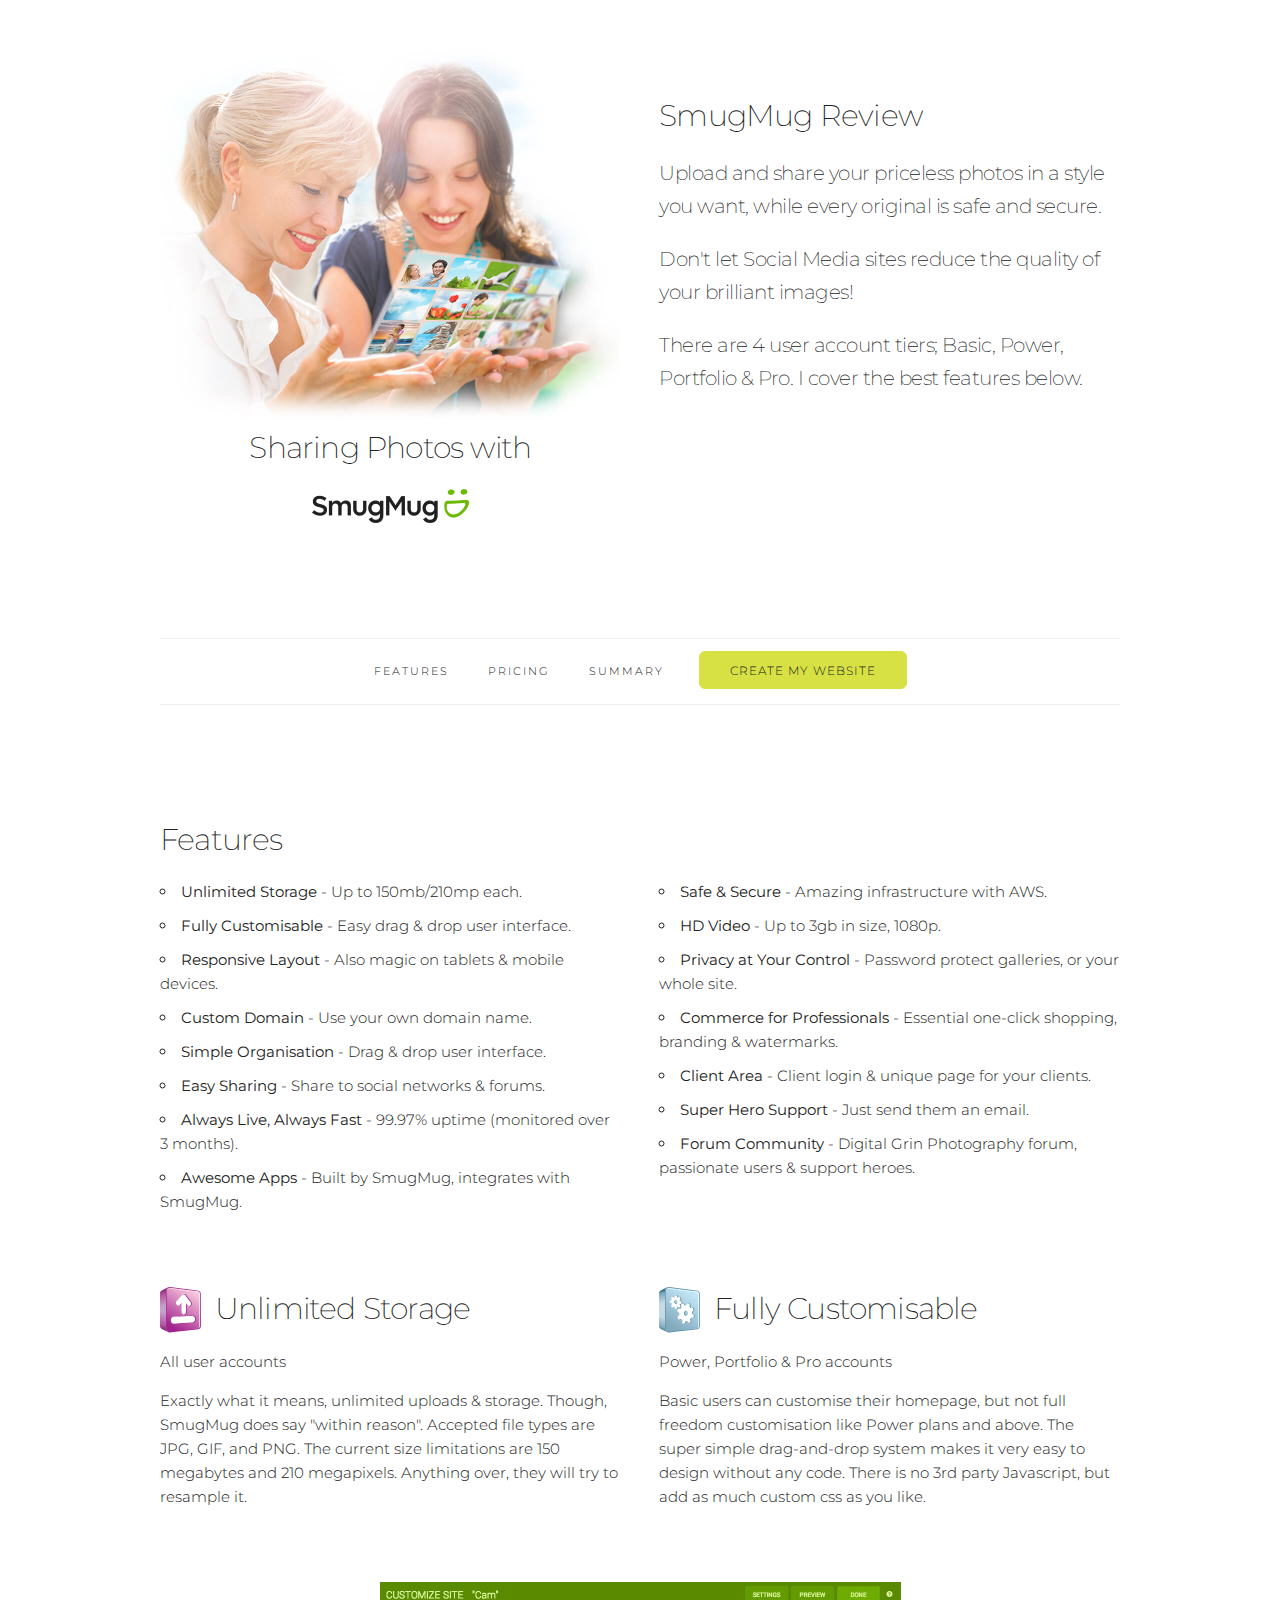
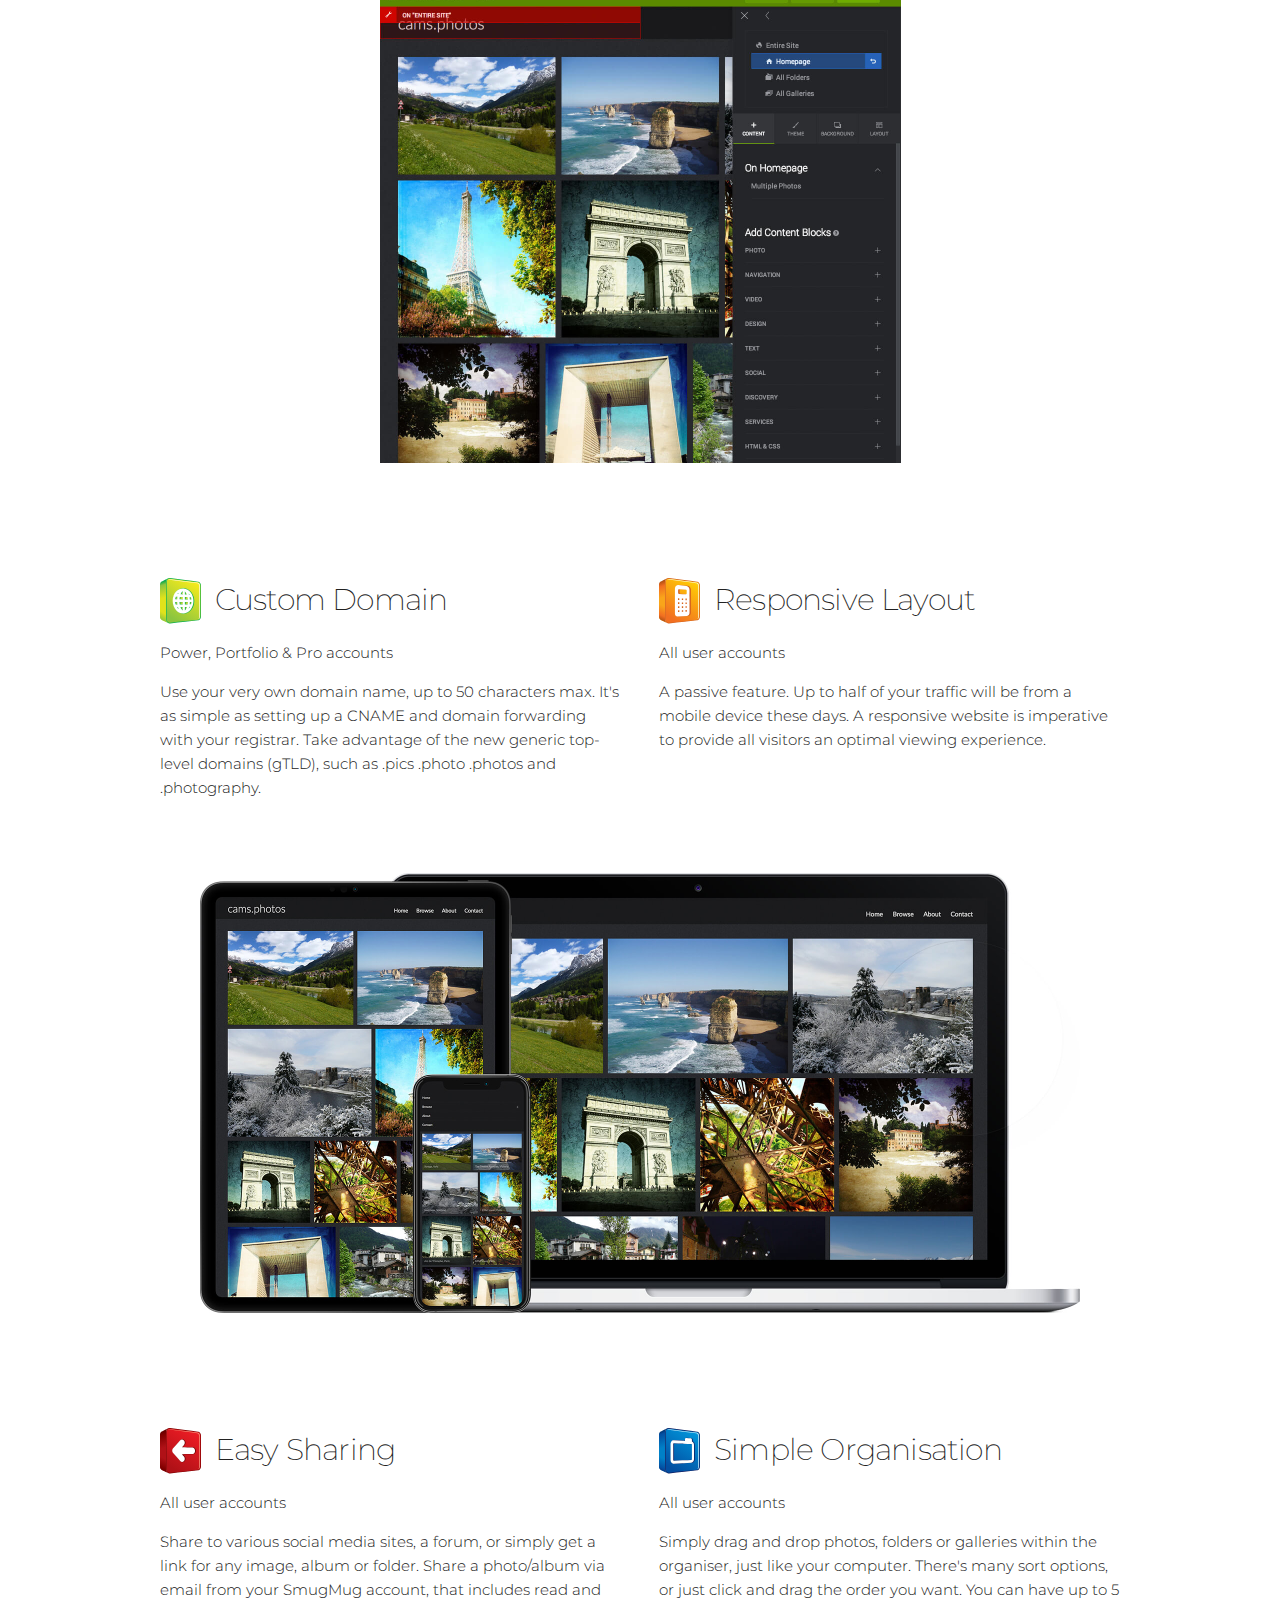
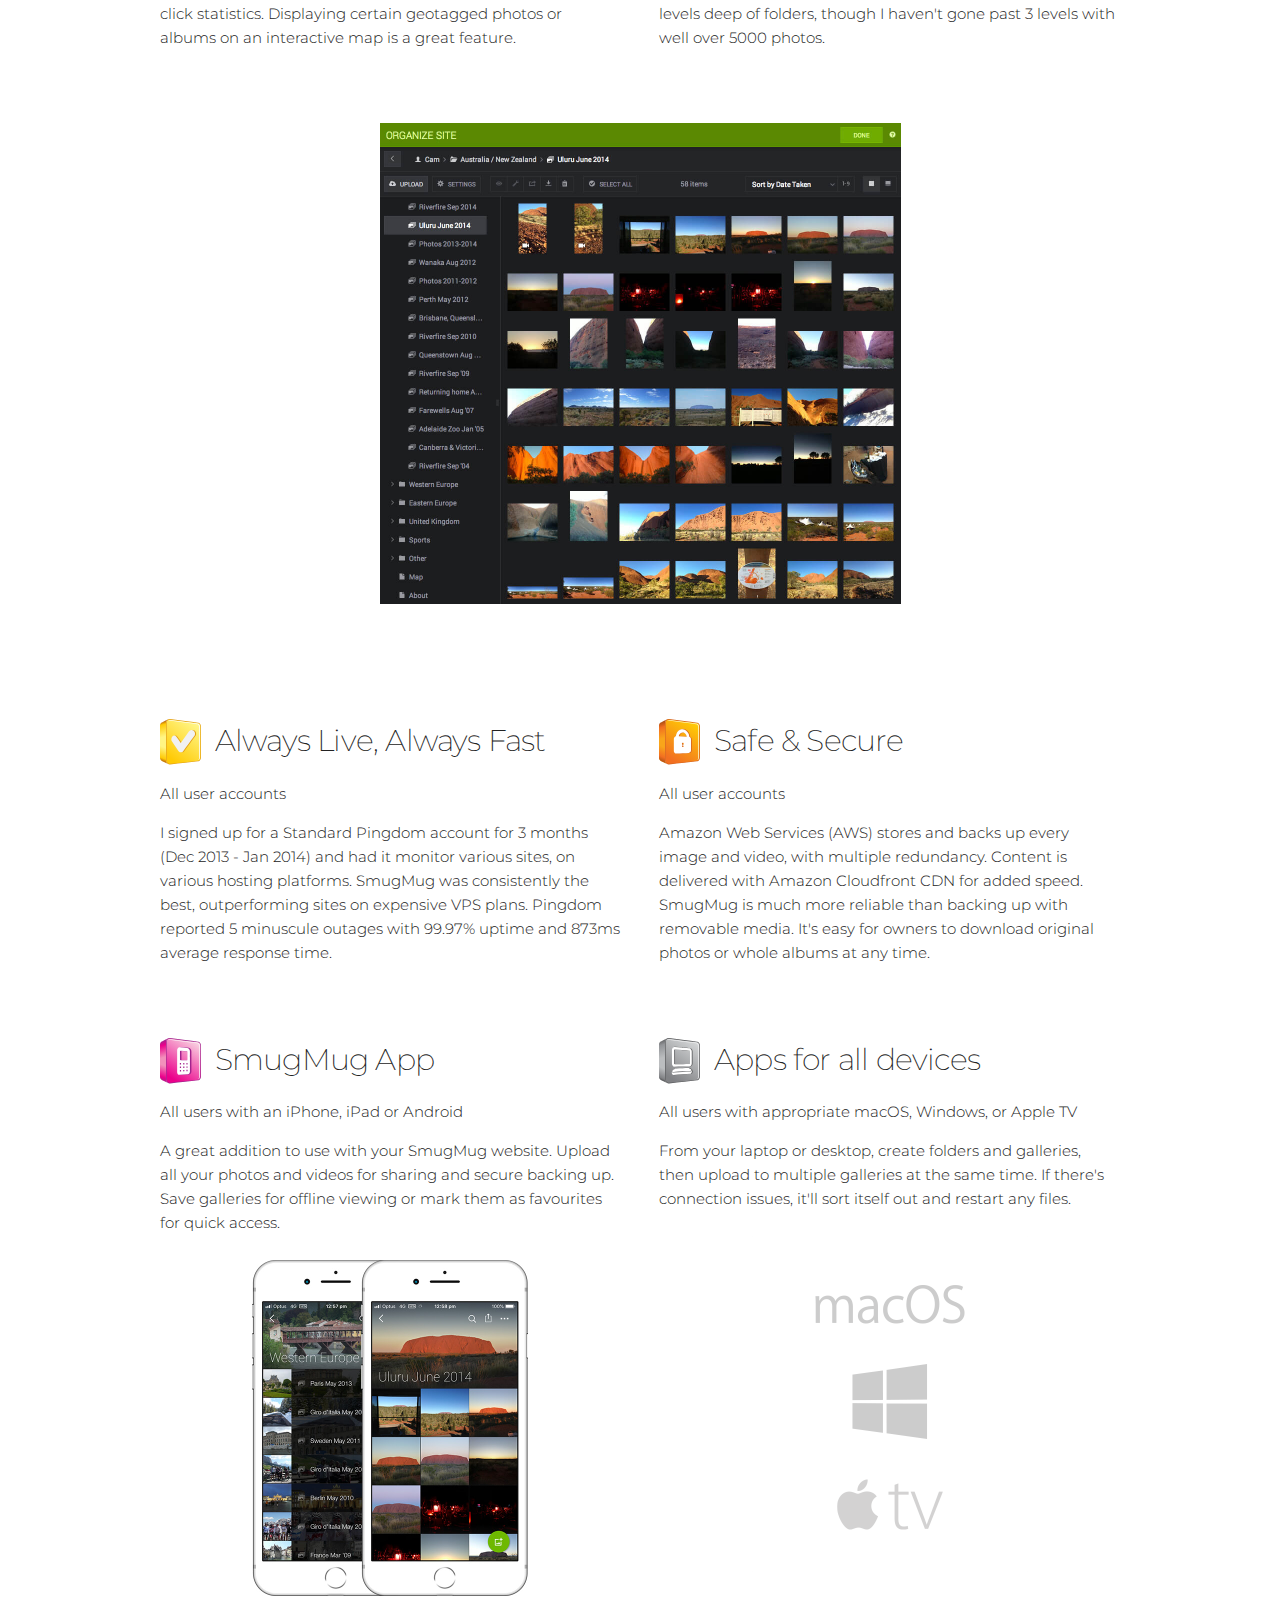
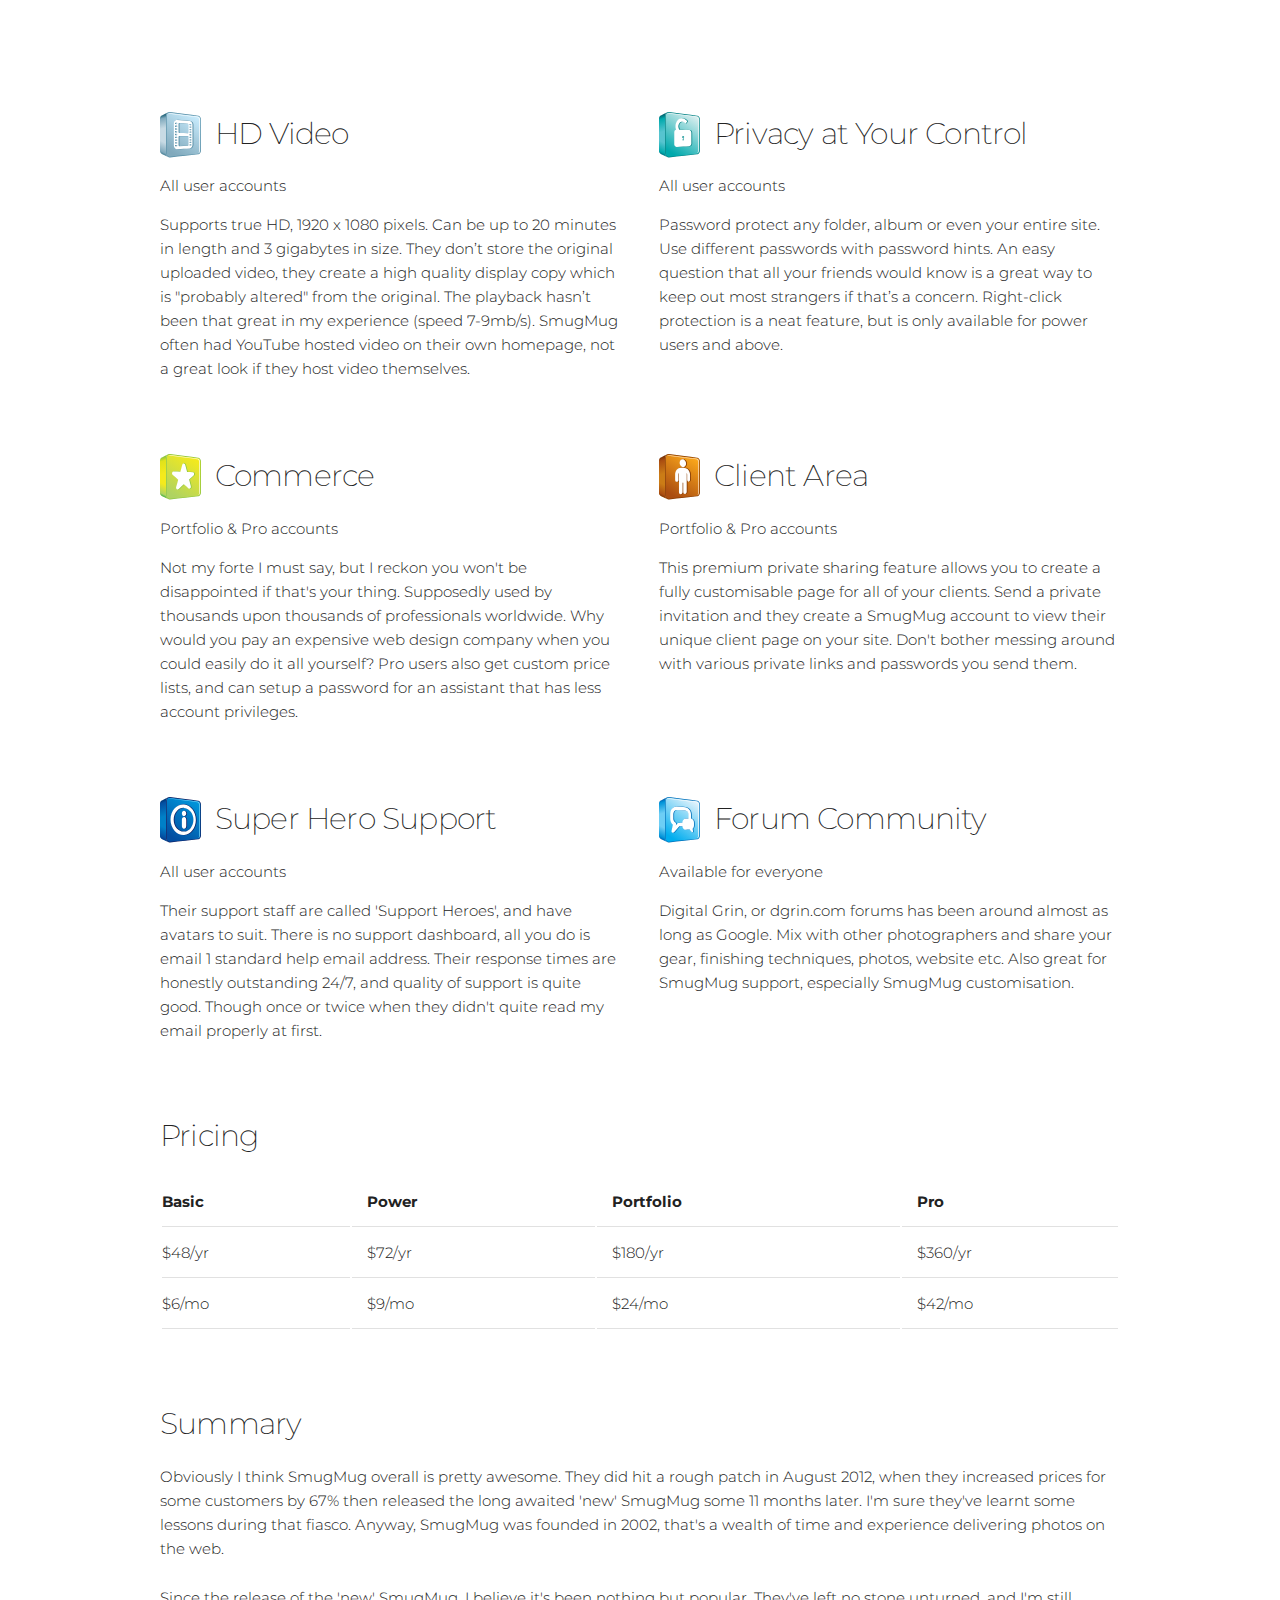
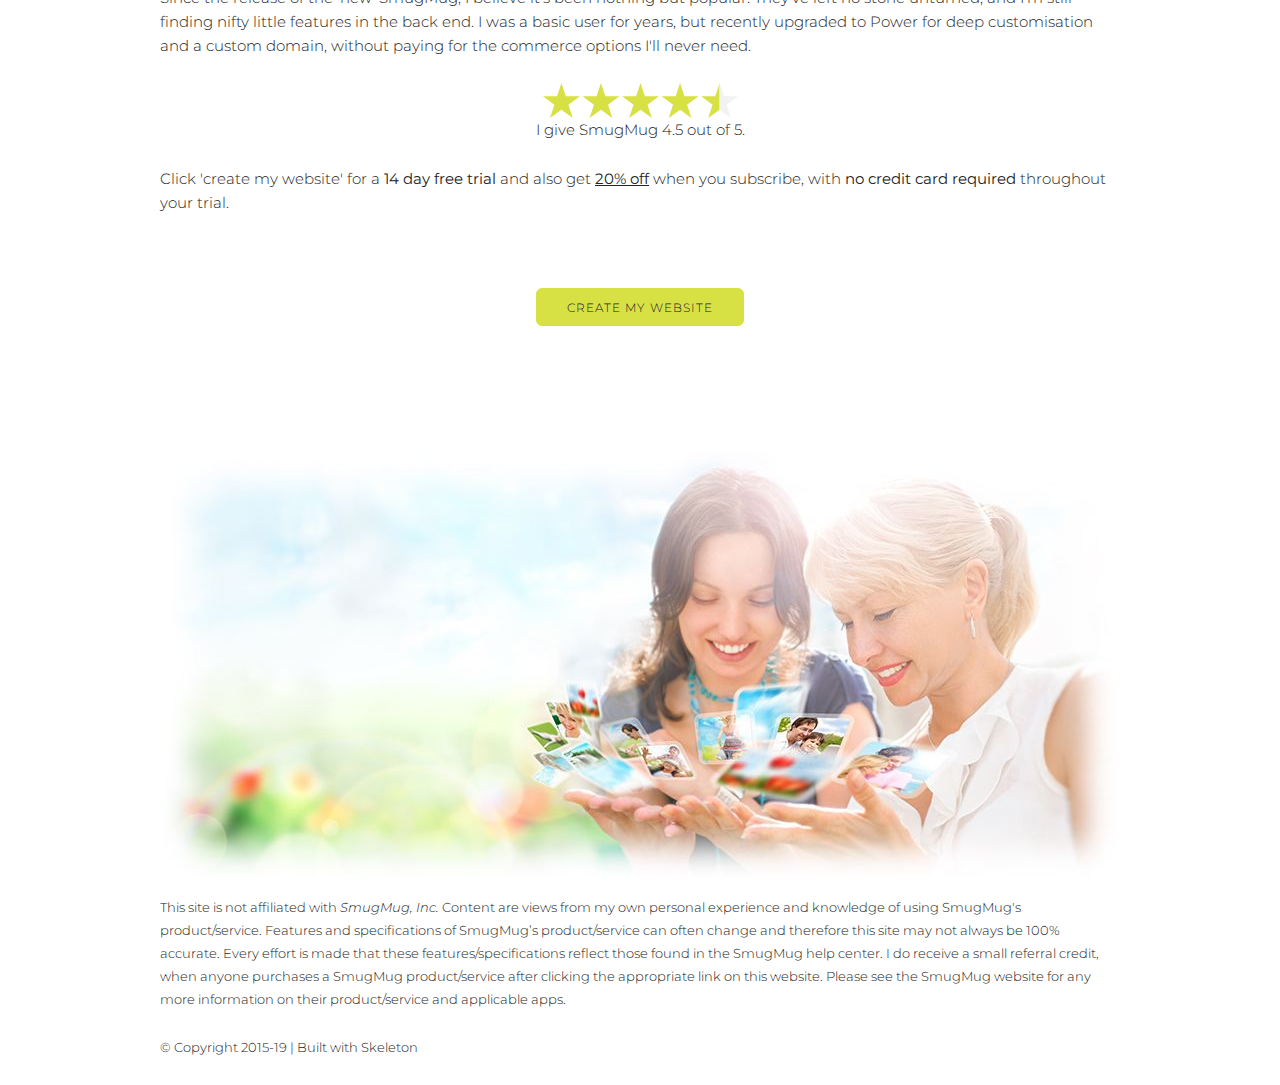
<file: index.html>
<!DOCTYPE html>
<html lang="en">
<head>

  <!-- Basic Page Needs
  –––––––––––––––––––––––––––––––––––––––––––––––––– -->
  <meta charset="utf-8">
  <title>SmugMug Review - Unlimited, Customisable, Responsive, Photo Sharing</title>
  <meta name="description" content="Upload, host and share your priceless photos in a style you want, while every original is safe and secure in the cloud.">
  <meta name="author" content="Cam">

  <!-- Mobile Specific Metas
  –––––––––––––––––––––––––––––––––––––––––––––––––– -->
  <meta name="viewport" content="width=device-width, initial-scale=1">

  <!-- FONT
  –––––––––––––––––––––––––––––––––––––––––––––––––– -->
  <link href="//fonts.googleapis.com/css?family=Montserrat:200,300,400" rel="stylesheet" type="text/css">

  <!-- CSS
  –––––––––––––––––––––––––––––––––––––––––––––––––– -->
  <link rel="stylesheet" href="css/normalize.css">
  <link rel="stylesheet" href="css/skeleton.css">
  <link rel="stylesheet" href="css/custom.css">

  <!-- Scripts
  –––––––––––––––––––––––––––––––––––––––––––––––––– -->
  <script src="https://ajax.googleapis.com/ajax/libs/jquery/3.4.1/jquery.min.js"></script>
  <script src="js/site.js"></script>

  <!-- Favicon
  –––––––––––––––––––––––––––––––––––––––––––––––––– -->
  <link rel="icon" type="image/png" href="images/favicon.png">

  <!-- Google Analytics
  –––––––––––––––––––––––––––––––––––––––––––––––––– -->
  <!-- Global site tag (gtag.js) - Google Analytics -->
<script async src="https://www.googletagmanager.com/gtag/js?id=UA-62646459-1"></script>
<script>
  window.dataLayer = window.dataLayer || [];
  function gtag(){dataLayer.push(arguments);}
  gtag('js', new Date());

  gtag('config', 'UA-62646459-1');
</script>

</head>
<body>

  <!-- Primary Page Layout
  –––––––––––––––––––––––––––––––––––––––––––––––––– -->
  <div class="container">
    <div class="row spacemed">
      <div class="six columns cntr">
      <img width="460" class="u-pull-center" src="images/digital-photography.jpg" alt="photo sharing"/>
      <h4>Sharing Photos with</h4>
      <img width="157" class="u-pull-center" src="images/SmugMug_logo.png" alt="SmugMug logo"/>
      </div>
      <div class="six columns spacemed">
        <h4>SmugMug Review</h4>
        <h5>Upload and share your priceless photos in a style you want, while every original is safe and secure.</h5>
        <h5>Don't let Social Media sites reduce the quality of your brilliant images!</h5>
        <h5>There are 4 user account tiers; Basic, Power, Portfolio &amp; Pro. I cover the best features below.</h5>
      </div>
    </div>
    <div class="row spacelge">
      <div id="buttontexttop" class="twelve columns arrow">
<a class="button button-primary" href="https://smu.gs/2tVngCS">Create my website</a>
      </div>
    </div>
    <div class="navbar-spacer"></div>
    <nav class="navbar">
      <div class="container">
        <ul class="navbar-list">
          <li class="navbar-item"><a class="navbar-link" href="#features">Features</a></li>
          <li class="navbar-item"><a class="navbar-link" href="#pricing">Pricing</a></li>
          <li class="navbar-item"><a class="navbar-link" href="#summary">Summary</a><a class="button button-primary" href="https://smu.gs/2tVngCS">Create my website</a></li>
        </ul>
      </div>
    </nav><a id="features"></a>
    <div class="row spacelge">
      <div class="twelve columns">
        <h4>Features</h4>
      </div>
    </div>
    <div class="row">
      <div class="six columns">
        <ul>
          <li><strong>Unlimited Storage</strong> - Up to 150mb/210mp each.</li>
          <li><strong>Fully Customisable</strong> - Easy drag &amp; drop user interface.</li>
          <li><strong>Responsive Layout</strong> - Also magic on tablets &amp; mobile devices.</li>
          <li><strong>Custom Domain</strong> - Use your own domain name.</li>
          <li><strong>Simple Organisation</strong> - Drag &amp; drop user interface.</li>
          <li><strong>Easy Sharing</strong> - Share to social networks &amp; forums.</li>
          <li><strong>Always Live, Always Fast</strong> - 99.97% uptime (monitored over 3 months).</li>
          <li><strong>Awesome Apps</strong> - Built by SmugMug, integrates with SmugMug.</li>
        </ul>
      </div>
      <div class="six columns">
        <ul>
          <li><strong>Safe &amp; Secure</strong> - Amazing infrastructure with AWS.</li>
          <li><strong>HD Video</strong> - Up to 3gb in size, 1080p.</li>
          <li><strong>Privacy at Your Control</strong> - Password protect galleries, or your whole site.</li>
          <li><strong>Commerce for Professionals</strong> - Essential one-click shopping, branding &amp; watermarks.</li>
          <li><strong>Client Area</strong> - Client login &amp; unique page for your clients.</li>
          <li><strong>Super Hero Support</strong> - Just send them an email.</li>
          <li><strong>Forum Community</strong> - Digital Grin Photography forum, passionate users &amp; support heroes.</li>
        </ul>
      </div>
    </div>
    <div class="row spacemed">
      <div class="six columns">
        <h4><img id="icon-arrowup" class="icons" src="images/icon_trans.png" alt="upload icon"/>Unlimited Storage</h4>
        <p class="subfeature">All user accounts</p>
        <p>Exactly what it means, unlimited uploads &amp; storage. Though, SmugMug does say &quot;within reason&quot;. Accepted file types are JPG, GIF, and PNG. The current size limitations are 150 megabytes and 210 megapixels. Anything over, they will try to resample it.</p>
      </div>
      <div class="six columns">
        <h4><img id="icon-gears" class="icons" src="images/icon_trans.png" alt="customizable icon"/>Fully Customisable</h4>
        <p class="subfeature">Power, Portfolio &amp; Pro accounts</p>
        <p>Basic users can customise their homepage, but not full freedom customisation like Power plans and above. The super simple drag-and-drop system makes it very easy to design without any code. There is no 3rd party Javascript, but add as much custom css as you like.</p>
      </div>
    </div>
    <div class="row spacemed">
      <div class="twelve columns">
        <img width="521" class="u-pull-center" src="images/smugmug-customize.jpg" alt="customize screenshot"/>
      </div>
    </div>
    <div class="row spacelge">
      <div class="six columns">
        <h4><img id="icon-domain" class="icons" src="images/icon_trans.png" alt="domain icon"/>Custom Domain</h4>
        <p class="subfeature">Power, Portfolio &amp; Pro accounts</p>
        <p>Use your very own domain name, up to 50 characters max. It's as simple as setting up a CNAME and domain forwarding with your registrar. Take advantage of the new generic top-level domains (gTLD), such as .pics .photo .photos and .photography.</p>
      </div>
      <div class="six columns">
        <h4><img id="icon-orangephone" class="icons" src="images/icon_trans.png" alt="computer icon"/>Responsive Layout</h4>
        <p class="subfeature">All user accounts</p>
        <p>A passive feature. Up to half of your traffic will be from a mobile device these days. A responsive website is imperative to provide all visitors an optimal viewing experience.</p>
      </div>
    </div>
    <div class="row spacemed">
      <div class="twelve columns">
        <img width="880" class="u-pull-center" src="images/imac-ipad-iphone-responsive-preview.jpg" alt="responsive previews"/>
      </div>
    </div>
    <div class="row spacelge">
      <div class="six columns">
        <h4><img id="icon-arrowright" class="icons" src="images/icon_trans.png" alt="share icon"/>Easy Sharing</h4>
        <p class="subfeature">All user accounts</p>
        <p>Share to various social media sites, a forum, or simply get a link for any image, album or folder. Share a photo/album via email from your SmugMug account, that includes read and click statistics. Displaying certain geotagged photos or albums on an interactive map is a great feature.</p>
      </div>
      <div class="six columns">
        <h4><img id="icon-folder" class="icons" src="images/icon_trans.png" alt="folder icon"/>Simple Organisation</h4>
        <p class="subfeature">All user accounts</p>
        <p>Simply drag and drop photos, folders or galleries within the organiser, just like your computer. There's many sort options, or just click and drag the order you want. You can have up to 5 levels deep of folders, though I haven't gone past 3 levels with well over 5000 photos.</p>
      </div>
    </div>
    <div class="row spacemed">
      <div class="twelve columns">
        <img width="521" class="u-pull-center" src="images/smugmug-organizer.jpg" alt="organizer screenshot"/>
      </div>
    </div>
    <div class="row spacelge">
      <div class="six columns">
        <h4><img id="icon-yellowtick" class="icons" src="images/icon_trans.png" alt="tick icon"/>Always Live, Always Fast</h4>
        <p class="subfeature">All user accounts</p>
        <p>I signed up for a Standard Pingdom account for 3 months (Dec 2013 - Jan 2014) and had it monitor various sites, on various hosting platforms. SmugMug was consistently the best, outperforming sites on expensive VPS plans. Pingdom reported 5 minuscule outages with 99.97% uptime and 873ms average response time.</p>
      </div>
      <div class="six columns">
        <h4><img id="icon-locked" class="icons" src="images/icon_trans.png" alt="locked icon"/>Safe &amp; Secure</h4>
        <p class="subfeature">All user accounts</p>
        <p>Amazon Web Services (AWS) stores and backs up every image and video, with multiple redundancy. Content is delivered with Amazon Cloudfront CDN for added speed. SmugMug is much more reliable than backing up with removable media. It's easy for owners to download original photos or whole albums at any time.</p>
      </div>
    </div>
    <div class="row spacemed">
      <div class="six columns">
        <h4><img id="icon-pinkphone" class="icons" src="images/icon_trans.png" alt="smartphone icon"/>SmugMug App</h4>
        <p class="subfeature">All users with an iPhone, iPad or Android</p>
        <p>A great addition to use with your SmugMug website. Upload all your photos and videos for sharing and secure backing up. Save galleries for offline viewing or mark them as favourites for quick access.</p>
        <img width="276" class="u-pull-center" src="images/iphone-smugmug-app-preview.jpg" alt="smugmug app screenshot"/>
      </div>
      <div class="six columns spacelge undospacelge">
        <h4><img id="icon-desktop" class="icons" src="images/icon_trans.png" alt="smartphone icon"/>Apps for all devices</h4>
        <p class="subfeature">All users with appropriate macOS, Windows, or Apple TV</p>
        <p>From your laptop or desktop, create folders and galleries, then upload to multiple galleries at the same time. If there's connection issues, it'll sort itself out and restart any files.</p>
        <img width="276" class="u-pull-center" src="images/app-device-logos.png" alt="macOS Windows Apple TV logos"/>
      </div>
    </div>
    <div class="row spacelge">
      <div class="six columns">
        <h4><img id="icon-film" class="icons" src="images/icon_trans.png" alt="video icon"/>HD Video</h4>
        <p class="subfeature">All user accounts</p>
        <p>Supports true HD, 1920 x 1080 pixels. Can be up to 20 minutes in length and 3 gigabytes in size. They don’t store the original uploaded video, they create a high quality display copy which is &quot;probably altered&quot; from the original. The playback hasn’t been that great in my experience (speed 7-9mb/s). SmugMug often had YouTube hosted video on their own homepage, not a great look if they host video themselves.</p>
      </div>
      <div class="six columns">
        <h4><img id="icon-unlocked" class="icons" src="images/icon_trans.png" alt="unlocked icon"/>Privacy at Your Control</h4>
        <p class="subfeature">All user accounts</p>
        <p>Password protect any folder, album or even your entire site. Use different passwords with password hints. An easy question that all your friends would know is a great way to keep out most strangers if that’s a concern. Right-click protection is a neat feature, but is only available for power users and above.</p>
      </div>
    </div>
    <div class="row spacemed">
      <div class="six columns">
        <h4><img id="icon-greenstar" class="icons" src="images/icon_trans.png" alt="star icon"/>Commerce</h4>
        <p class="subfeature">Portfolio &amp; Pro accounts</p>
        <p>Not my forte I must say, but I reckon you won't be disappointed if that's your thing. Supposedly used by thousands upon thousands of professionals worldwide. Why would you pay an expensive web design company when you could easily do it all yourself? Pro users also get custom price lists, and can setup a password for an assistant that has less account privileges.</p>
      </div>
      <div class="six columns">
        <h4><img id="icon-person" class="icons" src="images/icon_trans.png" alt="person icon"/>Client Area</h4>
        <p class="subfeature">Portfolio &amp; Pro accounts</p>
        <p>This premium private sharing feature allows you to create a fully customisable page for all of your clients. Send a private invitation and they create a SmugMug account to view their unique client page on your site. Don't bother messing around with various private links and passwords you send them.</p>
      </div>
    </div>
    <div class="row spacemed">
      <div class="six columns">
        <h4><img id="icon-information" class="icons" src="images/icon_trans.png" alt="information icon"/>Super Hero Support</h4>
        <p class="subfeature">All user accounts</p>
        <p>Their support staff are called 'Support Heroes', and have avatars to suit. There is no support dashboard, all you do is email 1 standard help email address. Their response times are honestly outstanding 24/7, and quality of support is quite good. Though once or twice when they didn't quite read my email properly at first.</p>
      </div>
      <div class="six columns">
        <h4><img id="icon-speechbubble" class="icons" src="images/icon_trans.png" alt="speech bubble icon"/>Forum Community</h4>
        <p class="subfeature">Available for everyone</p>
        <p>Digital Grin, or dgrin.com forums has been around almost as long as Google. Mix with other photographers and share your gear, finishing techniques, photos, website etc. Also great for SmugMug support, especially SmugMug customisation.</p>
      </div>
    </div><a id="pricing"></a>
    <div class="row spacemed">
      <div class="twelve columns">
        <h4>Pricing</h4>
        <table class="u-full-width">
          <thead>
            <tr>
              <th>Basic</th>
              <th>Power</th>
              <th>Portfolio</th>
              <th>Pro</th>
            </tr>
          </thead>
          <tbody>
            <tr>
              <td>$48/yr</td>
              <td>$72/yr</td>
              <td>$180/yr</td>
              <td>$360/yr</td>
            </tr>
            <tr>
              <td>$6/mo</td>
              <td>$9/mo</td>
              <td>$24/mo</td>
              <td>$42/mo</td>
            </tr>
          </tbody>
        </table>
      </div>
    </div><a id="summary"></a>
    <div class="row spacemed">
      <div class="twelve columns">
        <h4>Summary</h4>
        <p>Obviously I think SmugMug overall is pretty awesome. They did hit a rough patch in August 2012, when they increased prices for some customers by 67% then released the long awaited 'new' SmugMug some 11 months later. I'm sure they've learnt some lessons during that fiasco. Anyway, SmugMug was founded in 2002, that's a wealth of time and experience delivering photos on the web.</p>
        <p>Since the release of the 'new' SmugMug, I believe it's been nothing but popular. They've left no stone unturned, and I'm still finding nifty little features in the back end. I was a basic user for years, but recently upgraded to Power for deep customisation and a custom domain, without paying for the commerce options I'll never need.</p>
        <img class="u-pull-center" src="images/4-half-star-rating.svg" alt="4.5 star rating"/>
        <p class="cntr">I give SmugMug 4.5 out of 5.</p>
        <p>Click 'create my website' for a <strong>14 day free trial</strong> and also get <strong><u>20% off</u></strong> when you subscribe, with <strong>no credit card required</strong> throughout your trial.</p>
      </div>
    </div>
    <div class="row spacemed">
      <div id="buttontextend" class="twelve columns">
<a class="button button-primary" href="https://smu.gs/2tVngCS">Create my website</a>
      </div>
    </div>
    <div class="row spacelge">
      <div class="twelve columns">
        <img class="u-pull-center" src="images/professional-photos.jpg" alt="viewing professional photos"/>
        <p class="footer">This site is not affiliated with <em>SmugMug, Inc.</em> Content are views from my own personal experience and knowledge of using SmugMug's product/service. Features and specifications of SmugMug’s product/service can often change and therefore this site may not always be 100% accurate. Every effort is made that these features/specifications reflect those found in the SmugMug help center. I do receive a small referral credit, when anyone purchases a SmugMug product/service after clicking the appropriate link on this website. Please see the SmugMug website for any more information on their product/service and applicable apps.</p>
        <p class="footer">&copy; Copyright 2015-19 | Built with <a href="http://getskeleton.com/">Skeleton</a></p>
      </div>
    </div>
  </div>

<!-- End Document
  –––––––––––––––––––––––––––––––––––––––––––––––––– -->
</body>
</html>
</file>
<file: css/skeleton.css>
/*
* Skeleton V2.0.4
* Copyright 2014, Dave Gamache
* www.getskeleton.com
* Free to use under the MIT license.
* http://www.opensource.org/licenses/mit-license.php
* 12/29/2014
*/


/* Table of contents
––––––––––––––––––––––––––––––––––––––––––––––––––
- Grid
- Base Styles
- Typography
- Links
- Buttons
- Forms
- Lists
- Code
- Tables
- Spacing
- Utilities
- Clearing
- Media Queries
*/


/* Grid
–––––––––––––––––––––––––––––––––––––––––––––––––– */
.container {
  position: relative;
  width: 100%;
  max-width: 960px;
  margin: 0 auto;
  padding: 0 20px;
  box-sizing: border-box; }
.column,
.columns {
  width: 100%;
  float: left;
  box-sizing: border-box; }

/* For devices larger than 400px */
@media (min-width: 400px) {
  .container {
    width: 85%;
    padding: 0; }
}

/* For devices larger than 550px */
@media (min-width: 550px) {
  .container {
    width: 80%; }
  .column,
  .columns {
    margin-left: 4%; }
  .column:first-child,
  .columns:first-child {
    margin-left: 0; }

  .one.column,
  .one.columns                    { width: 4.66666666667%; }
  .two.columns                    { width: 13.3333333333%; }
  .three.columns                  { width: 22%;            }
  .four.columns                   { width: 30.6666666667%; }
  .five.columns                   { width: 39.3333333333%; }
  .six.columns                    { width: 48%;            }
  .seven.columns                  { width: 56.6666666667%; }
  .eight.columns                  { width: 65.3333333333%; }
  .nine.columns                   { width: 74.0%;          }
  .ten.columns                    { width: 82.6666666667%; }
  .eleven.columns                 { width: 91.3333333333%; }
  .twelve.columns                 { width: 100%; margin-left: 0; }

  .one-third.column               { width: 30.6666666667%; }
  .two-thirds.column              { width: 65.3333333333%; }

  .one-half.column                { width: 48%; }

  /* Offsets */
  .offset-by-one.column,
  .offset-by-one.columns          { margin-left: 8.66666666667%; }
  .offset-by-two.column,
  .offset-by-two.columns          { margin-left: 17.3333333333%; }
  .offset-by-three.column,
  .offset-by-three.columns        { margin-left: 26%;            }
  .offset-by-four.column,
  .offset-by-four.columns         { margin-left: 34.6666666667%; }
  .offset-by-five.column,
  .offset-by-five.columns         { margin-left: 43.3333333333%; }
  .offset-by-six.column,
  .offset-by-six.columns          { margin-left: 52%;            }
  .offset-by-seven.column,
  .offset-by-seven.columns        { margin-left: 60.6666666667%; }
  .offset-by-eight.column,
  .offset-by-eight.columns        { margin-left: 69.3333333333%; }
  .offset-by-nine.column,
  .offset-by-nine.columns         { margin-left: 78.0%;          }
  .offset-by-ten.column,
  .offset-by-ten.columns          { margin-left: 86.6666666667%; }
  .offset-by-eleven.column,
  .offset-by-eleven.columns       { margin-left: 95.3333333333%; }

  .offset-by-one-third.column,
  .offset-by-one-third.columns    { margin-left: 34.6666666667%; }
  .offset-by-two-thirds.column,
  .offset-by-two-thirds.columns   { margin-left: 69.3333333333%; }

  .offset-by-one-half.column,
  .offset-by-one-half.columns     { margin-left: 52%; }

}


/* Base Styles
–––––––––––––––––––––––––––––––––––––––––––––––––– */
/* NOTE
html is set to 62.5% so that all the REM measurements throughout Skeleton
are based on 10px sizing. So basically 1.5rem = 15px :) */
html {
  font-size: 62.5%; }
body {
  font-size: 1.5em; /* currently ems cause chrome bug misinterpreting rems on body element */
  line-height: 1.6;
  font-weight: 300;
  font-family: 'Montserrat', sans-serif;
  color: #222; }


/* Typography
–––––––––––––––––––––––––––––––––––––––––––––––––– */
h1, h2, h3, h4, h5, h6 {
  margin-top: 0;
  margin-bottom: 2rem;
  font-weight: 200; }
h1 { font-size: 4.0rem; line-height: 1.2;  letter-spacing: -.1rem;}
h2 { font-size: 3.6rem; line-height: 1.25; letter-spacing: -.1rem; }
h3 { font-size: 3.0rem; line-height: 1.3;  letter-spacing: -.1rem; }
h4 { font-size: 2.4rem; line-height: 1.35; letter-spacing: -.08rem; }
h5 { font-size: 1.8rem; line-height: 1.65;  letter-spacing: -.05rem; }
h6 { font-size: 1.5rem; line-height: 1.6;  letter-spacing: 0; }

/* Larger than phablet */
@media (min-width: 550px) {
  h1 { font-size: 5.0rem; }
  h2 { font-size: 4.2rem; }
  h3 { font-size: 3.6rem; }
  h4 { font-size: 3.0rem; }
  h5 { font-size: 2.0rem; }
  h6 { font-size: 1.5rem; }
}

p {
  margin-top: 0; }

p.footer {
  margin-top: 2%;
  font-size: 0.85em;
  line-height: 1.8; }

p.subfeature {
  margin-bottom: 1.5rem; }

.cntr {
	text-align: center; }


/* Links
–––––––––––––––––––––––––––––––––––––––––––––––––– */
a {
  color: #222;
  text-decoration: none; }
a:hover {
  color: #d7e144; }


/* Buttons
–––––––––––––––––––––––––––––––––––––––––––––––––– */
#buttontexttop,
#buttontextend {
	text-align: center; }
.button,
button,
input[type="submit"],
input[type="reset"],
input[type="button"] {
  display: inline-block;
  height: 38px;
  padding: 0 30px;
  color: #555;
  text-align: center;
  font-size: 12px;
  font-weight: 300;
  line-height: 38px;
  letter-spacing: .1rem;
  text-transform: uppercase;
  text-decoration: none;
  white-space: nowrap;
  background-color: transparent;
  border-radius: 6px;
  border: 1px solid #bbb;
  cursor: pointer;
  box-sizing: border-box; }
.button:hover,
button:hover,
input[type="submit"]:hover,
input[type="reset"]:hover,
input[type="button"]:hover,
.button:focus,
button:focus,
input[type="submit"]:focus,
input[type="reset"]:focus,
input[type="button"]:focus {
  color: #333;
  border-color: #888;
  outline: 0; }
.button.button-primary,
button.button-primary,
input[type="submit"].button-primary,
input[type="reset"].button-primary,
input[type="button"].button-primary {
  color: #222;
  background-color: #d7e144;
  border-color: #d7e144; }
.button.button-primary:hover,
button.button-primary:hover,
input[type="submit"].button-primary:hover,
input[type="reset"].button-primary:hover,
input[type="button"].button-primary:hover,
.button.button-primary:focus,
button.button-primary:focus,
input[type="submit"].button-primary:focus,
input[type="reset"].button-primary:focus,
input[type="button"].button-primary:focus {
  color: #222;
  background-color: #ece929;
  border-color: #ece929; }


/* Forms
–––––––––––––––––––––––––––––––––––––––––––––––––– */
input[type="email"],
input[type="number"],
input[type="search"],
input[type="text"],
input[type="tel"],
input[type="url"],
input[type="password"],
textarea,
select {
  height: 38px;
  padding: 6px 10px; /* The 6px vertically centers text on FF, ignored by Webkit */
  background-color: #fff;
  border: 1px solid #D1D1D1;
  border-radius: 4px;
  box-shadow: none;
  box-sizing: border-box; }
/* Removes awkward default styles on some inputs for iOS */
input[type="email"],
input[type="number"],
input[type="search"],
input[type="text"],
input[type="tel"],
input[type="url"],
input[type="password"],
textarea {
  -webkit-appearance: none;
     -moz-appearance: none;
          appearance: none; }
textarea {
  min-height: 65px;
  padding-top: 6px;
  padding-bottom: 6px; }
input[type="email"]:focus,
input[type="number"]:focus,
input[type="search"]:focus,
input[type="text"]:focus,
input[type="tel"]:focus,
input[type="url"]:focus,
input[type="password"]:focus,
textarea:focus,
select:focus {
  border: 1px solid #33C3F0;
  outline: 0; }
label,
legend {
  display: block;
  margin-bottom: .5rem;
  font-weight: bold; }
fieldset {
  padding: 0;
  border-width: 0; }
input[type="checkbox"],
input[type="radio"] {
  display: inline; }
label > .label-body {
  display: inline-block;
  margin-left: .5rem;
  font-weight: normal; }


/* Lists
–––––––––––––––––––––––––––––––––––––––––––––––––– */
ul {
  list-style: circle inside; }
ol {
  list-style: decimal inside; }
ol, ul {
  padding-left: 0;
  margin-top: 0; }
ul ul,
ul ol,
ol ol,
ol ul {
  margin: 1.5rem 0 1.5rem 3rem;
  font-size: 90%; }
li {
  margin-bottom: 1rem; }


/* Code
–––––––––––––––––––––––––––––––––––––––––––––––––– */
code {
  padding: .2rem .5rem;
  margin: 0 .2rem;
  font-size: 90%;
  white-space: nowrap;
  background: #F1F1F1;
  border: 1px solid #E1E1E1;
  border-radius: 4px; }
pre > code {
  display: block;
  padding: 1rem 1.5rem;
  white-space: pre; }


/* Tables
–––––––––––––––––––––––––––––––––––––––––––––––––– */
th,
td {
  padding: 12px 15px;
  text-align: left;
  border-bottom: 1px solid #E1E1E1; }
th:first-child,
td:first-child {
  padding-left: 0; }
th:last-child,
td:last-child {
  padding-right: 0; }


/* Spacing
–––––––––––––––––––––––––––––––––––––––––––––––––– */
.spacesml {
  margin-top: 2%; }
.spacemed {
  margin-top: 5%; }
.spacelge {
  margin-top: 12%; }
button,
.button {
  margin-bottom: 1rem; }
input,
textarea,
select,
fieldset {
  margin-bottom: 1.5rem; }
pre,
blockquote,
dl,
figure,
table,
p,
ul,
ol,
form {
  margin-bottom: 2.5rem; }


/* Utilities
–––––––––––––––––––––––––––––––––––––––––––––––––– */
.u-full-width {
  width: 100%;
  box-sizing: border-box; }
.u-max-full-width {
  max-width: 100%;
  box-sizing: border-box; }
.u-pull-right {
  float: right; }
.u-pull-left {
  float: left; }
.u-pull-center {
  max-width: 100%;
  box-sizing: border-box;
  display: block;
  margin-left: auto;
  margin-right: auto; }
.icons {
  max-width: 100%;
  box-sizing: border-box;
  margin-right: 3%;
  margin-bottom: -3%;
  width: 41px;
  height: 46px; }


/* CSS Sprites
–––––––––––––––––––––––––––––––––––––––––––––––––– */
#icon-arrowup {
  background: url(../images/icon_grid.svg) 0 0; }
#icon-gears {
  background: url(../images/icon_grid.svg) -43px 0; }
#icon-domain {
  background: url(../images/icon_grid.svg) -86px 0; }
#icon-orangephone {
  background: url(../images/icon_grid.svg) -129px 0; }
#icon-arrowright {
  background: url(../images/icon_grid.svg) 0 -47px; }
#icon-folder {
  background: url(../images/icon_grid.svg) -43px -47px; }
#icon-yellowtick {
  background: url(../images/icon_grid.svg) -86px -47px; }
#icon-locked {
  background: url(../images/icon_grid.svg) -129px -47px; }
#icon-pinkphone {
  background: url(../images/icon_grid.svg) 0 -94px; }
#icon-desktop {
  background: url(../images/icon_grid.svg) -43px -94px; }
#icon-film {
  background: url(../images/icon_grid.svg) -86px -94px; }
#icon-unlocked {
  background: url(../images/icon_grid.svg) -129px -94px; }
#icon-greenstar {
  background: url(../images/icon_grid.svg) 0 -141px; }
#icon-person {
  background: url(../images/icon_grid.svg) -43px -141px; }
#icon-information {
  background: url(../images/icon_grid.svg) -86px -141px; }
#icon-speechbubble {
  background: url(../images/icon_grid.svg) -129px -141px; }

/* Misc
–––––––––––––––––––––––––––––––––––––––––––––––––– */
hr {
  margin-top: 3rem;
  margin-bottom: 3.5rem;
  border-width: 0;
  border-top: 1px solid #E1E1E1; }


/* Clearing
–––––––––––––––––––––––––––––––––––––––––––––––––– */

/* Self Clearing Goodness */
.container:after,
.row:after,
.u-cf {
  content: "";
  display: table;
  clear: both; }


/* Media Queries
–––––––––––––––––––––––––––––––––––––––––––––––––– */
/*
Note: The best way to structure the use of media queries is to create the queries
near the relevant code. For example, if you wanted to change the styles for buttons
on small devices, paste the mobile query code up in the buttons section and style it
there.
*/


/* Larger than mobile */
@media (min-width: 400px) {}

/* Larger than phablet (also point when grid becomes active) */
@media (min-width: 550px) {
  .undospacelge {
    margin-top: 0%; }
}

/* Larger than tablet */
@media (min-width: 750px) {}

/* Larger than desktop */
@media (min-width: 1000px) {}

/* Larger than Desktop HD */
@media (min-width: 1200px) {}
</file>
<file: css/custom.css>
.navbar {
  display: none; }

/* Larger than tablet */
@media (min-width: 750px) {
  /* Arrow */
  .arrow {
    display: none; }
  /* Navbar */
  .navbar {
    border-top-width: 0; }
  .navbar,
  .navbar-spacer {
    display: block;
	text-align: center;
    width: 100%;
    height: 6.5rem;
    background: #fff;
    z-index: 99;
    border-top: 1px solid #eee;
    border-bottom: 1px solid #eee; }
  .navbar-spacer {
    display: none; }
  .navbar > .container {
    width: 100%; }
  .navbar-list {
    list-style: none;
    margin-bottom: 0; }
  .navbar-item {
    position: relative;
    display: inline-block;
    margin-bottom: 0; }
  .navbar-link {
    text-transform: uppercase;
    font-size: 11px;
    font-weight: 300;
    letter-spacing: .2rem;
    margin-right: 35px;
    text-decoration: none;
    line-height: 6.5rem;
    color: #222; }
  .navbar-link.active {
    color: #33C3F0; }
  .has-docked-nav .navbar {
    position: fixed;
    top: 0;
    left: 0; }
  .has-docked-nav .navbar-spacer {
    display: block; }
  /* Re-overiding the width 100% declaration to match size of % based container */
  .has-docked-nav .navbar > .container {
    width: 80%; }

}
</file>
